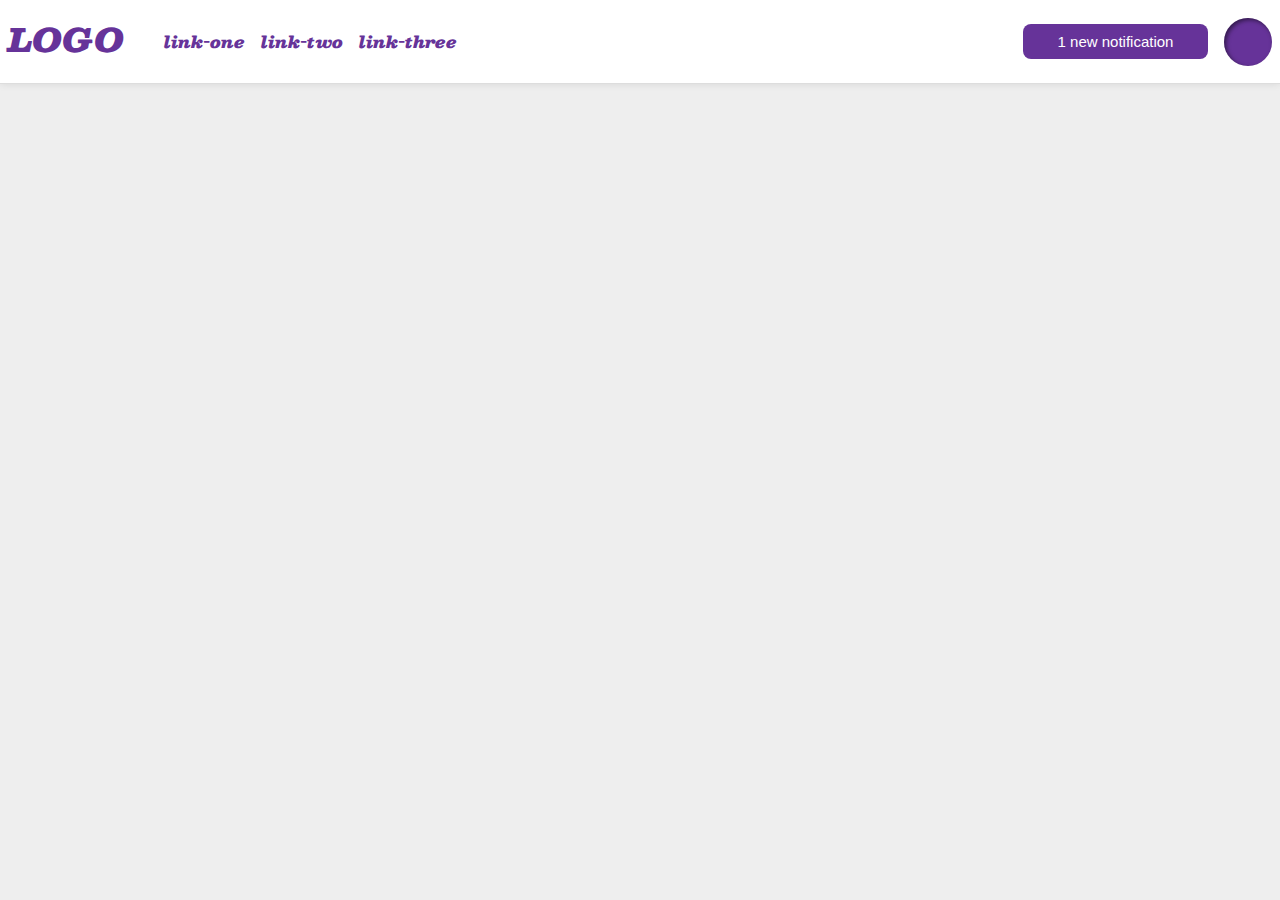
<file: flex/03-flex-header-2/index.html>
<!DOCTYPE html>
<html lang="en">
  <head>
    <meta charset="UTF-8">
    <meta http-equiv="X-UA-Compatible" content="IE=edge">
    <meta name="viewport" content="width=device-width, initial-scale=1.0">
    <title>Flex Header 2</title>
    <link rel="stylesheet" href="style.css">
  </head>
  <body>
    <div class="header">
      <div class="logo">
        LOGO
        <ul class="links">
          <li><a href="google.com">link-one</a></li>
          <li><a href="google.com">link-two</a></li>
          <li><a href="google.com">link-three</a></li>
        </ul>
      </div>
      <div class="right-container">
        <button class="notifications">
          1 new notification
        </button>
        <div class="profile-image"></div>
      </div>
    </div>
  </body>
</html>
</file>
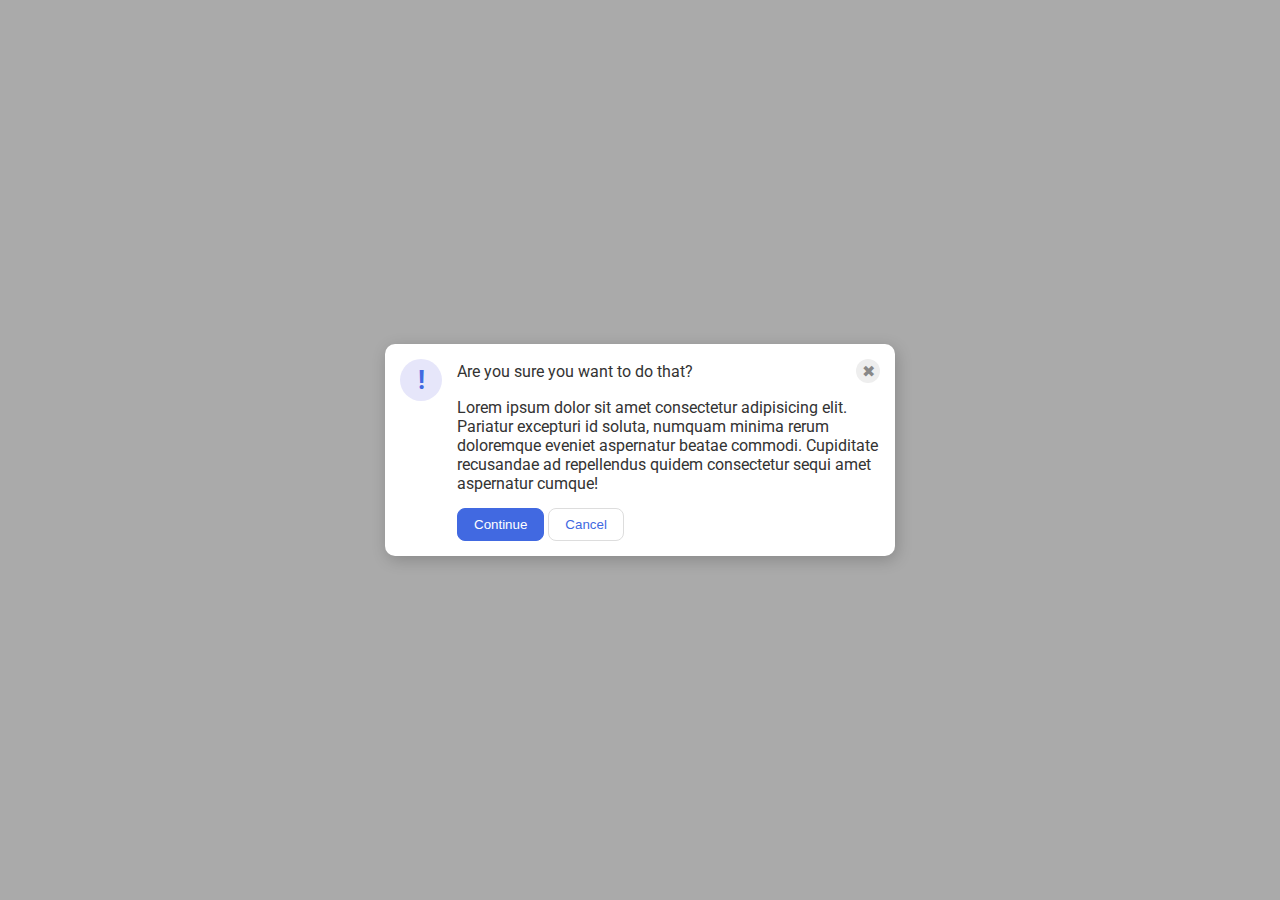
<file: flex/05-flex-modal/index.html>
<!DOCTYPE html>
<html lang="en">
  <head>
    <meta charset="UTF-8">
    <meta http-equiv="X-UA-Compatible" content="IE=edge">
    <meta name="viewport" content="width=device-width, initial-scale=1.0">
    <link rel="stylesheet" href="style.css">
    <title>Modal</title>
  </head>
  <body>
    <div class="modal">
      <div class="icon">!</div>
      <div>
        <div class="header-container">
      <div class="header">Are you sure you want to do that?</div>
      <div class="close-button">✖</div>
    </div>
    <div class="card-body">
      <div class="text">Lorem ipsum dolor sit amet consectetur adipisicing elit. Pariatur excepturi id soluta, numquam minima rerum doloremque eveniet aspernatur beatae commodi. Cupiditate recusandae ad repellendus quidem consectetur sequi amet aspernatur cumque!</div>
      <div>
      <button class="continue">Continue</button>
      <button class="cancel">Cancel</button>
    </div>
    </div>
    </div>
    </div>
  </body>
</html>
</file>
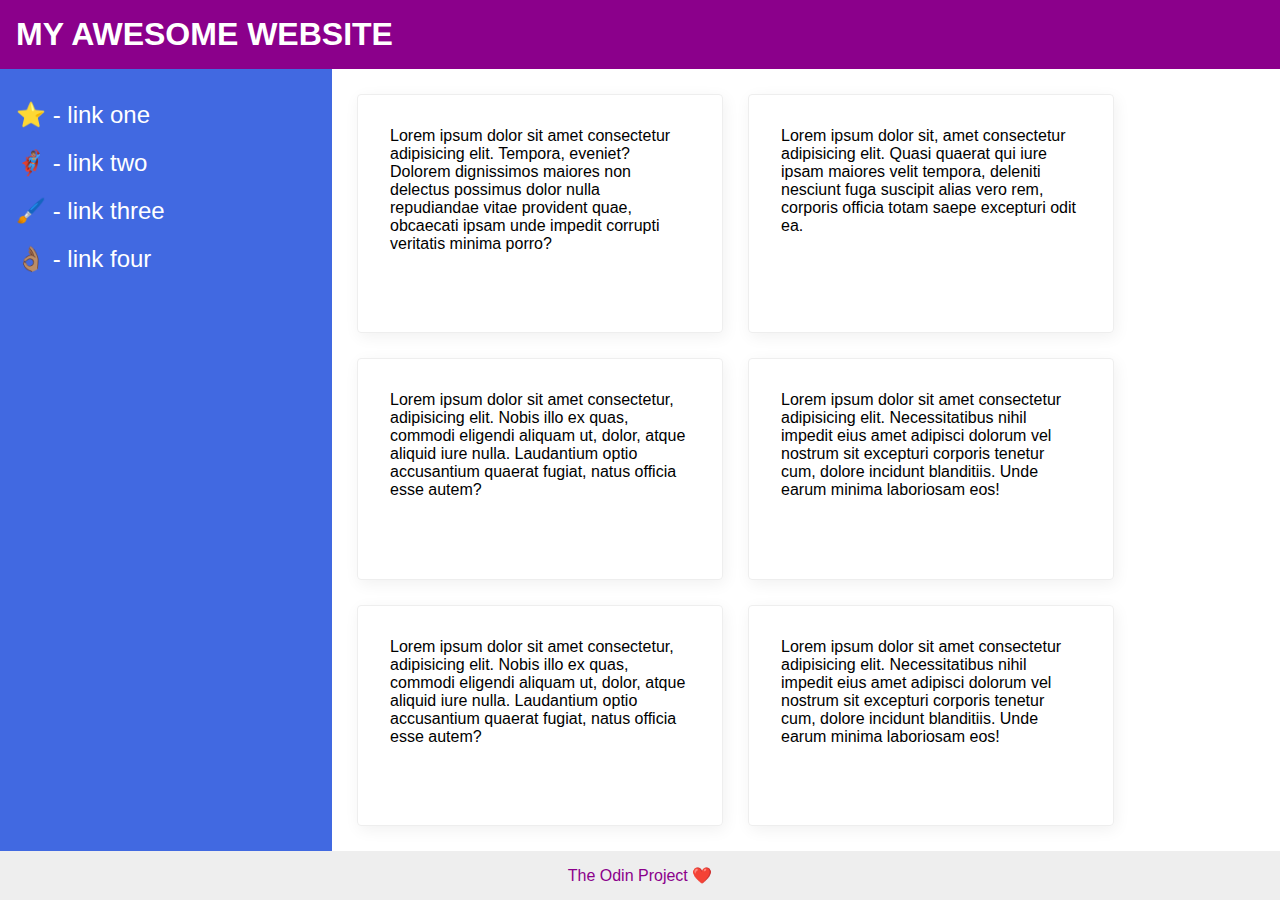
<file: flex/07-flex-layout-2/index.html>
<!DOCTYPE html>
<html lang="en">
  <head>
    <meta charset="UTF-8">
    <meta http-equiv="X-UA-Compatible" content="IE=edge">
    <meta name="viewport" content="width=device-width, initial-scale=1.0">
    <title>The Holy Grail</title>
    <link rel="stylesheet" href="style.css">
  </head>
  <body>
    <div class="header">
      MY AWESOME WEBSITE
    </div>
    <div class="wrapper">
    <div class="sidebar">
      <ul>
        <li><a href="#">⭐ - link one</a></li>
        <li><a href="#">🦸🏽‍♂️ - link two</a></li>
        <li><a href="#">🖌️ - link three</a></li>
        <li><a href="#">👌🏽 - link four</a></li>
      </ul>
    </div>
    <div class="card-wrapper">
    <div class="card">Lorem ipsum dolor sit amet consectetur adipisicing elit. Tempora, eveniet? Dolorem dignissimos maiores non delectus possimus dolor nulla repudiandae vitae provident quae, obcaecati ipsam unde impedit corrupti veritatis minima porro?</div>
    <div class="card">Lorem ipsum dolor sit, amet consectetur adipisicing elit. Quasi quaerat qui iure ipsam maiores velit tempora, deleniti nesciunt fuga suscipit alias vero rem, corporis officia totam saepe excepturi odit ea.</div>
    <div class="card">Lorem ipsum dolor sit amet consectetur, adipisicing elit. Nobis illo ex quas, commodi eligendi aliquam ut, dolor, atque aliquid iure nulla. Laudantium optio accusantium quaerat fugiat, natus officia esse autem?</div>
    <div class="card">Lorem ipsum dolor sit amet consectetur adipisicing elit. Necessitatibus nihil impedit eius amet adipisci dolorum vel nostrum sit excepturi corporis tenetur cum, dolore incidunt blanditiis. Unde earum minima laboriosam eos!</div>
    <div class="card">Lorem ipsum dolor sit amet consectetur, adipisicing elit. Nobis illo ex quas, commodi eligendi aliquam ut, dolor, atque aliquid iure nulla. Laudantium optio accusantium quaerat fugiat, natus officia esse autem?</div>
    <div class="card">Lorem ipsum dolor sit amet consectetur adipisicing elit. Necessitatibus nihil impedit eius amet adipisci dolorum vel nostrum sit excepturi corporis tenetur cum, dolore incidunt blanditiis. Unde earum minima laboriosam eos!</div>
  </div>
  </div>
    
    <div class="footer">
      The Odin Project ❤️
    </div>
  </body>
</html>
</file>
<file: flex/03-flex-header-2/style.css>
/* this is some magical font-importing.  
you'll learn about it later. */
@import url('https://fonts.googleapis.com/css2?family=Besley:ital,wght@0,400;1,900&display=swap');

body {
  margin: 0;
  background: #eee;
  font-family: Besley, serif;
}

.header {
  background: white;
  border-bottom: 1px solid #ddd;
  box-shadow: 0 0 8px rgba(0,0,0,.1);
  display: flex;
  justify-content: space-between;
  align-items: center;
  padding: 12px 8px;
  flex-wrap: wrap;
}

.profile-image {
  background: rebeccapurple;
  box-shadow: inset 2px 2px 4px rgba(0,0,0,.5);
  border-radius: 50%;
  width: 48px;
  height: 48px;
}

.logo {
  color: rebeccapurple;
  font-size: 32px;
  font-weight: 900;
  font-style: italic;
  display: flex;
}
.right-container {
  display: flex;
  align-items: center;
  gap: 16px;
}
button {
  border: none;
  border-radius: 8px;
  background: rebeccapurple;
  color: white;
  padding: 0px 24px;
  width: 185px;
  height: 35px;
  font-size: 15px;
}

a {
  /* this removes the line under our links */
  text-decoration: none;
  color: rebeccapurple;
}

ul {
  list-style-type: none;
  display: flex;
  align-items: center;
  gap: 16px;
  font-size: 16px;
}
</file>
<file: flex/05-flex-modal/style.css>
@import url('https://fonts.googleapis.com/css2?family=Roboto:wght@400;700&display=swap');

html, body {
  height: 100%;
}

body {
  font-family: Roboto, sans-serif;
  margin: 0;
  background: #aaa;
  color: #333;
  /* I'll give you this one for free lol */
  display: flex;
  align-items: center;
  justify-content: center;
  
  
}

.modal {
  background: white;
  width: 480px;
  display: flex;
  border-radius: 10px;
  box-shadow: 2px 4px 16px rgba(0,0,0,.2);
  gap: 15px;
  padding: 15px;
}
.header-container {
  align-items: center;
  display: flex;
  justify-content: space-between;
}
.card-body {
  display: flex;
  flex-direction: column;
  gap: 15px;
  margin-top: 15px;
}
.icon {
  color: royalblue;
  font-size: 26px;
  font-weight: 700;
  background: lavender;
  width: 42px;
  height: 42px;
  flex-shrink: 0;
  border-radius: 50%;
  display: flex;
  align-items: center;
  justify-content: center;
}

.close-button {
  background: #eee;
  border-radius: 50%;
  color: #888;
  font-weight: 400;
  font-size: 16px;
  height: 24px;
  width: 24px;
  display: flex;
  align-items: center;
  justify-content: center;
}

button {
  padding: 8px 16px;
  border-radius: 8px;
}

button.continue {
  background: royalblue;
  border: 1px solid royalblue;
  color: white;
}

button.cancel {
  background: white;
  border: 1px solid #ddd;
  color: royalblue;
}
</file>
<file: flex/07-flex-layout-2/style.css>
body {
  font-family: -apple-system, BlinkMacSystemFont, 'Segoe UI', Roboto, Oxygen, Ubuntu, Cantarell, 'Open Sans', 'Helvetica Neue', sans-serif;
  margin: 0;
  display: flex;
  flex-direction: column;
  min-height: 100vh;
  height: 100vh;
}


.header {
  background: darkmagenta;
  color: white;
  padding: 16px;
  font-weight: 900;
  font-size: 32px;
}
.wrapper {
  display: flex;
  height: 100%;
}
.footer {
  background: #eee;
  color: darkmagenta;
  padding: 15px;
  display: flex;
  justify-content: center;
}

.sidebar {
  width: 300px;
  background: royalblue;
  display: flex;
  flex-direction: column;
  flex-shrink: 0;
  padding: 16px;
}
ul {
  list-style-type: none;
  padding-left: 0;
}
li {
  font-size: 24px;
  margin-bottom: 20px; 
}
a {
  color: white;
  text-decoration: none;
}
.card-wrapper {
  display: flex;
  flex-wrap: wrap;
  padding: 25px;
  gap: 25px;
}
.card {
  border: 1px solid #eee;
  box-shadow: 2px 4px 16px rgba(0,0,0,.06);
  border-radius: 4px;
  padding: 32px;
  width: 300px;
}
</file>
